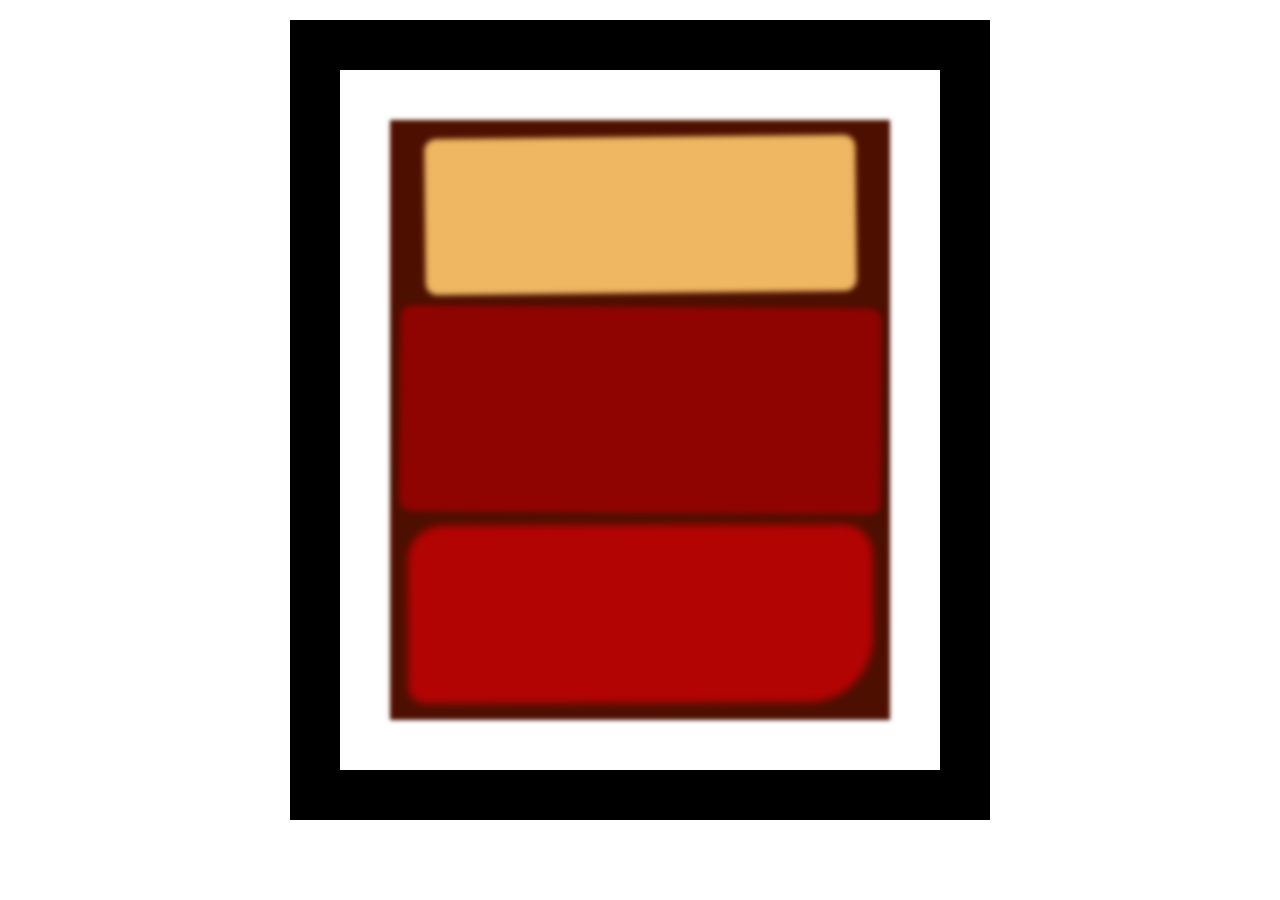
<file: CSS Box Model/index.html>
<!DOCTYPE html>
<html lang="en">
  <head>
    <meta charset="UTF-8">
    <title>Rothko Painting</title>
    <link href="./styles.css" rel="stylesheet">
  </head>
  <body>
    <div class="frame">
      <div class="canvas">
        <div class="one"></div>
        <div class="two"></div>
        <div class="three"></div>
      </div>
    </div>
  </body>
</html>
</file>
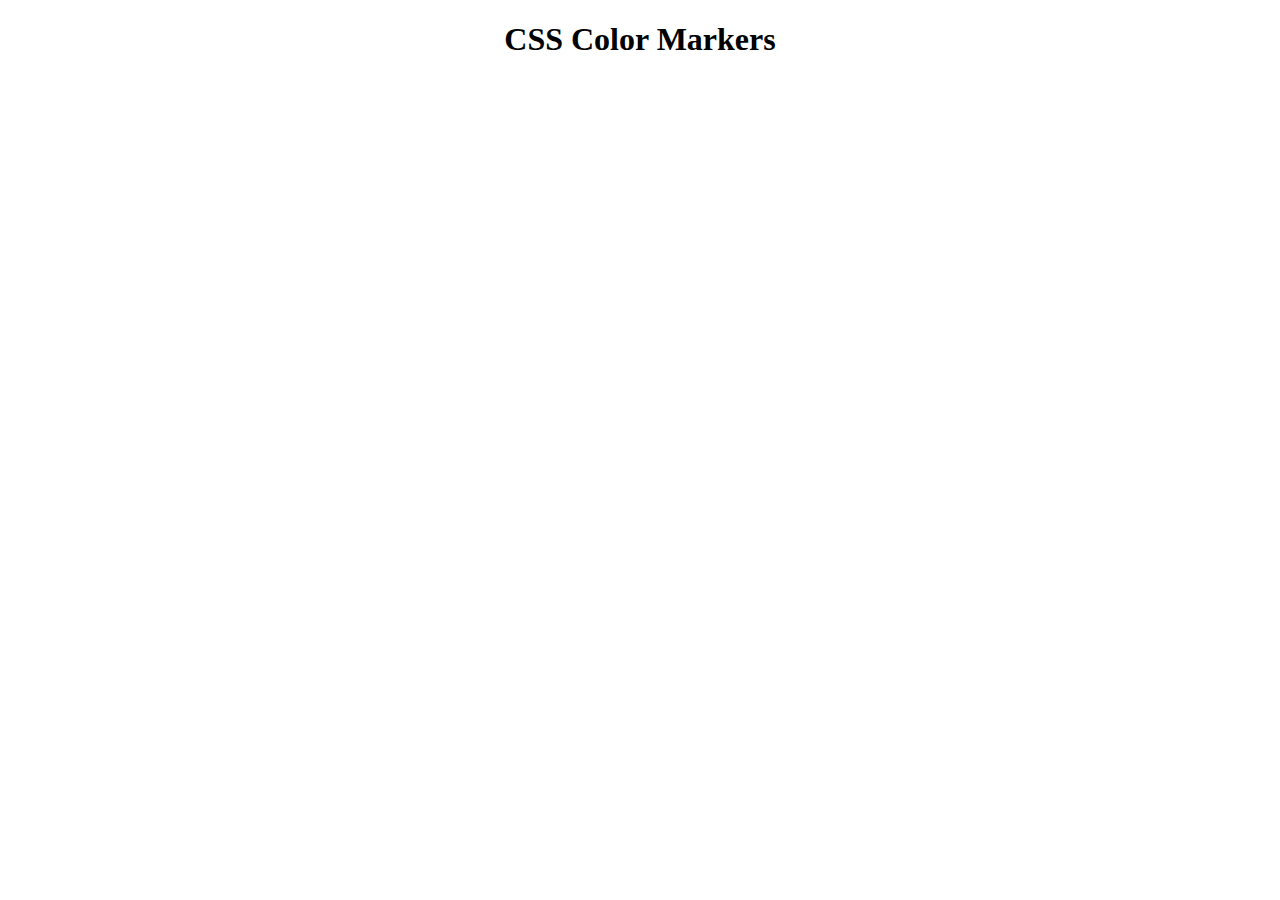
<file: CSS Color Markers/index.html>
<!DOCTYPE html>
<html lang="en">
  <head>
    <meta charset="utf-8">
    <meta name="viewport" content="width=device-width, initial-scale=1.0">
    <title>Colored Markers</title>
    <link rel="stylesheet" href="styles.css">
  </head>
  <body>
    <h1>CSS Color Markers</h1>
    <div class="container">
      <div class="marker one">
      </div>
      <div class="marker two">
      </div>
      <div class="marker three">
      </div>
    </div>
  </body>
</html>
</file>
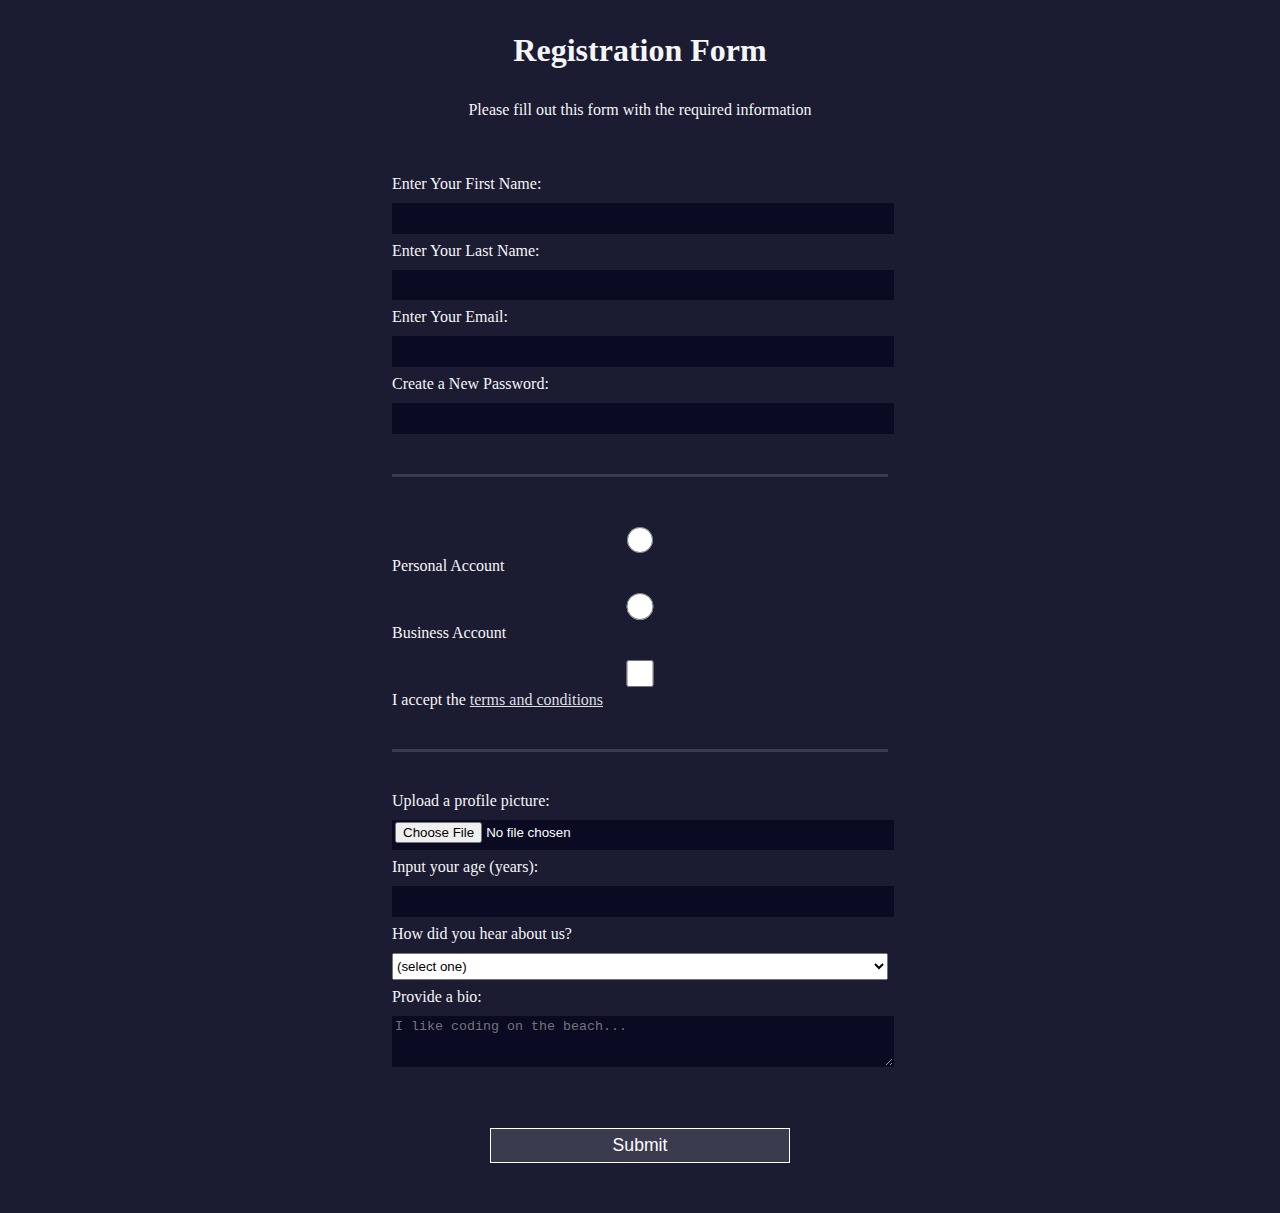
<file: HTML forms/index.html>
<!DOCTYPE html>
<html lang="en">
  <head>
    <meta charset="UTF-8">
    <title>Registration Form</title>
    <link rel="stylesheet" href="styles.css" />
  </head>
  <body>
    <h1>Registration Form</h1>
    <p>Please fill out this form with the required information</p>
    <form method="post" action='https://register-demo.freecodecamp.org'>
      <fieldset>
        <label for="first-name">Enter Your First Name: <input id="first-name" name="first-name" type="text" required /></label>
        <label for="last-name">Enter Your Last Name: <input id="last-name" name="last-name" type="text" required /></label>
        <label for="email">Enter Your Email: <input id="email" name="email" type="email" required /></label>
        <label for="new-password">Create a New Password: <input id="new-password" name="new-password" type="password" pattern="[a-z0-5]{8,}" required /></label>
      </fieldset>
      <fieldset>
        <label for="personal-account"><input id="personal-account" type="radio" name="account-type" /> Personal Account</label>
        <label for="business-account"><input id="business-account" type="radio" name="account-type" /> Business Account</label>
        <label for="terms-and-conditions">
          <input id="terms-and-conditions" type="checkbox" required name="terms-and-conditions" /> I accept the <a href="https://www.freecodecamp.org/news/terms-of-service/">terms and conditions</a>
        </label>
      </fieldset>
      <fieldset>
        <label for="profile-picture">Upload a profile picture: <input id="profile-picture" type="file" name="file" /></label>
        <label for="age">Input your age (years): <input id="age" type="number" name="age" min="13" max="120" /></label>
        <label for="referrer">How did you hear about us?
          <select id="referrer" name="referrer">
            <option value="">(select one)</option>
            <option value="1">freeCodeCamp News</option>
            <option value="2">freeCodeCamp YouTube Channel</option>
            <option value="3">freeCodeCamp Forum</option>
            <option value="4">Other</option>
          </select>
        </label>
        <label for="bio">Provide a bio:
          <textarea id="bio" name="bio" rows="3" cols="30" placeholder="I like coding on the beach..."></textarea>
        </label>
      </fieldset>
      <input type="submit" value="Submit" />
    </form>
  </body>
</html>
</file>
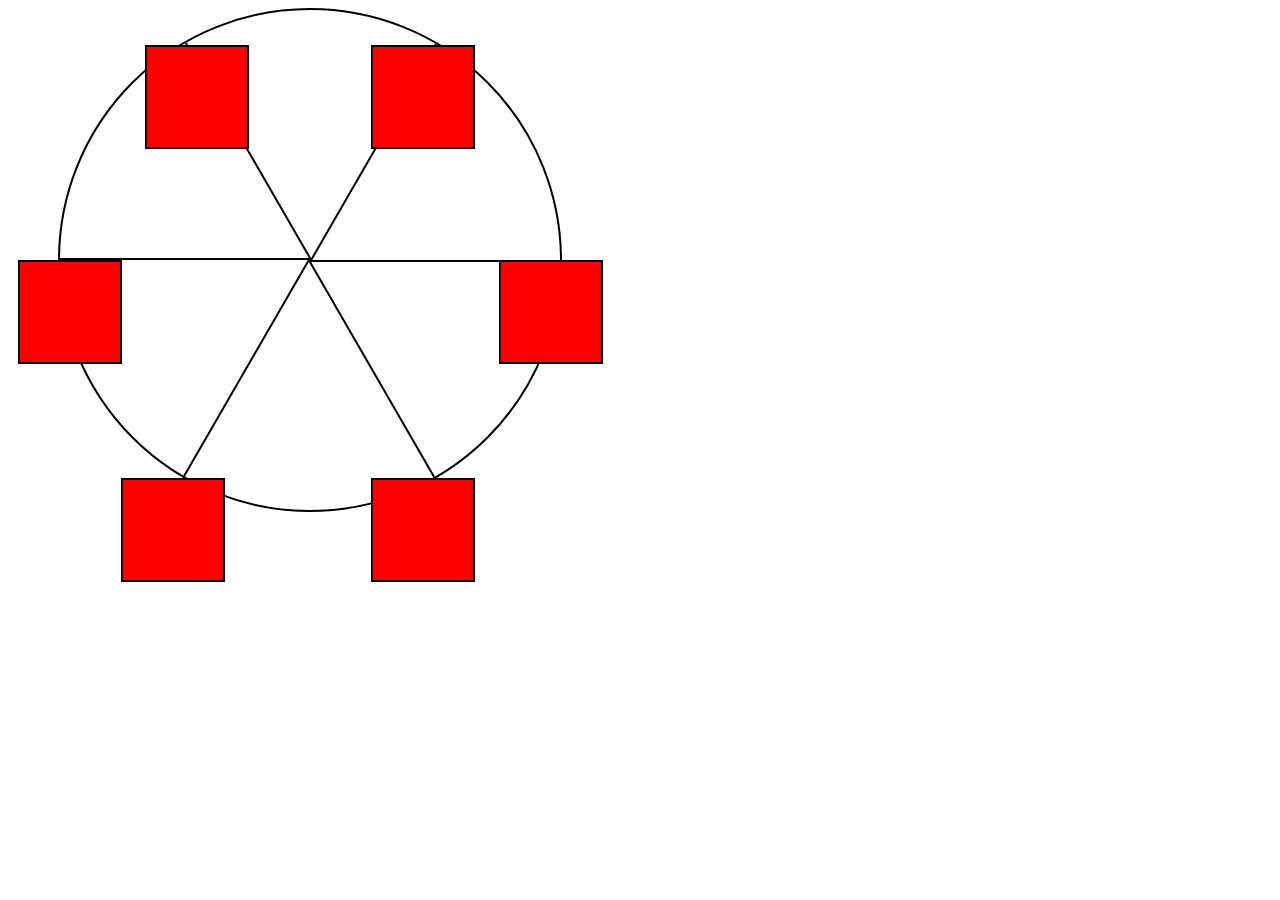
<file: Learn CSS Animation by Building a Ferris Wheel/index.html>
<!DOCTYPE html>
<html lang="en">
  <head>
    <meta charset="UTF-8">
    <title>Ferris Wheel</title>
    <link rel="stylesheet" href="./styles.css">
  </head>
  <body>
    <div class="wheel">
      <span class="line"></span>
      <span class="line"></span>
      <span class="line"></span>
      <span class="line"></span>
      <span class="line"></span>
      <span class="line"></span>

      <div class="cabin"></div>
      <div class="cabin"></div>
      <div class="cabin"></div>
      <div class="cabin"></div>
      <div class="cabin"></div>
      <div class="cabin"></div>
    </div>
  </body>
</html>
</file>
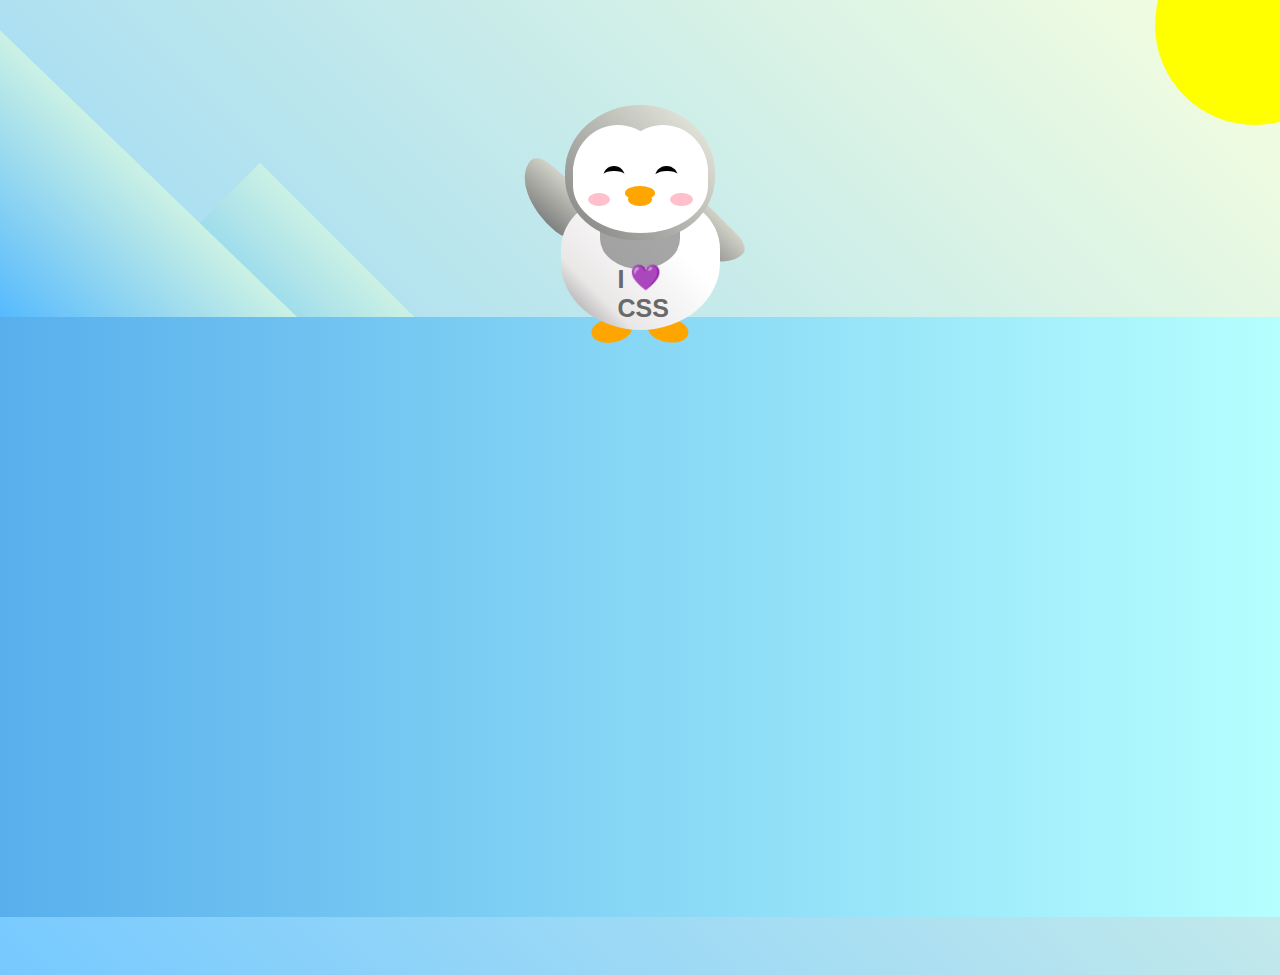
<file: Learn CSS Transforms by Building a Penguin/index.html>
<!DOCTYPE html>
<html lang="en">
  <head>
    <meta charset="UTF-8" />
    <link rel="stylesheet" href="./styles.css" />
    <title>Penguin</title>
    <meta name="viewport" content="width=device-width, initial-scale=1.0" />
  </head>

  <body>
    <div class="left-mountain"></div>
    <div class="back-mountain"></div>
    <div class="sun"></div>
    <div class="penguin">
      <div class="penguin-head">
        <div class="face left"></div>
        <div class="face right"></div>
        <div class="chin"></div>
        <div class="eye left">
          <div class="eye-lid"></div>
        </div>
        <div class="eye right">
          <div class="eye-lid"></div>
        </div>
        <div class="blush left"></div>
        <div class="blush right"></div>
        <div class="beak top"></div>
        <div class="beak bottom"></div>
      </div>
      <div class="shirt">
        <div>💜</div>
        <p>I CSS</p>
      </div> 
      <div class="penguin-body">
        <div class="arm left"></div>
        <div class="arm right"></div>
        <div class="foot left"></div>
        <div class="foot right"></div>
      </div>
    </div>

    <div class="ground"></div>
  </body>
</html>
</file>
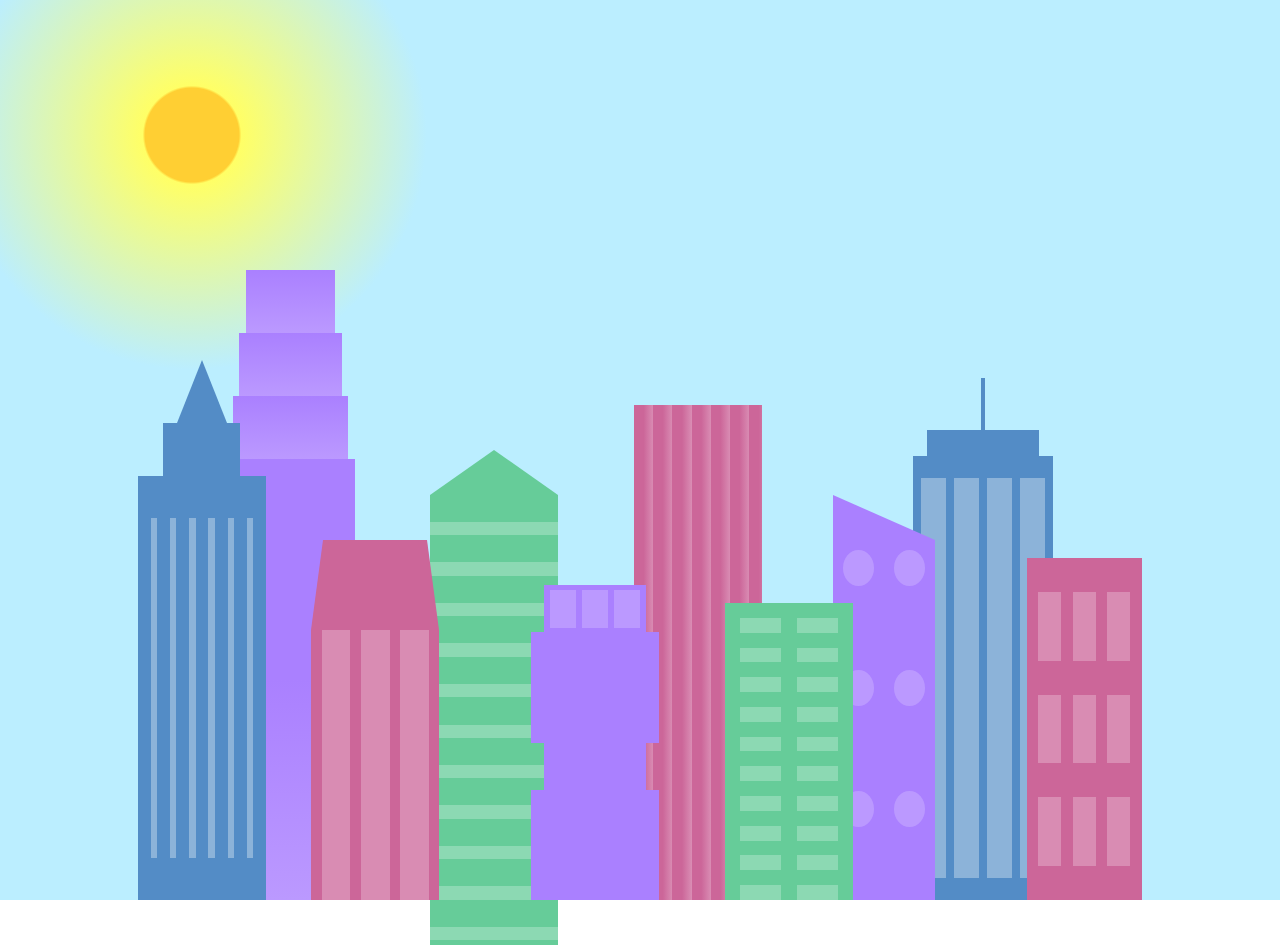
<file: Learn CSS Variables by Building a City Skyline/index.html>
<!DOCTYPE html>
<html lang="en">    
  <head>
    <meta charset="UTF-8">
    <title>City Skyline</title>
    <link href="styles.css" rel="stylesheet" />   
  </head>

  <body>
    <div class="background-buildings sky">
      <div></div>
      <div></div>
      <div class="bb1 building-wrap">
        <div class="bb1a bb1-window"></div>
        <div class="bb1b bb1-window"></div>
        <div class="bb1c bb1-window"></div>
        <div class="bb1d"></div>
      </div>
      <div class="bb2">
        <div class="bb2a"></div>
        <div class="bb2b"></div>
      </div>
      <div class="bb3"></div>
      <div></div>
      <div class="bb4 building-wrap">
        <div class="bb4a"></div>
        <div class="bb4b"></div>
        <div class="bb4c window-wrap">
          <div class="bb4-window"></div>
          <div class="bb4-window"></div>
          <div class="bb4-window"></div>
          <div class="bb4-window"></div>
        </div>
      </div>
      <div></div>
      <div></div>
    </div>

    <div class="foreground-buildings">
      <div></div>
      <div></div>
      <div class="fb1 building-wrap">
        <div class="fb1a"></div>
        <div class="fb1b"></div>
        <div class="fb1c"></div>
      </div>
      <div class="fb2">
        <div class="fb2a"></div>
        <div class="fb2b window-wrap">
          <div class="fb2-window"></div>
          <div class="fb2-window"></div>
          <div class="fb2-window"></div>
        </div>
      </div>
      <div></div>
      <div class="fb3 building-wrap">
        <div class="fb3a window-wrap">
          <div class="fb3-window"></div>
          <div class="fb3-window"></div>
          <div class="fb3-window"></div>
        </div>
        <div class="fb3b"></div>
        <div class="fb3a"></div>
        <div class="fb3b"></div>
      </div>
      <div class="fb4">
        <div class="fb4a"></div>
        <div class="fb4b">
          <div class="fb4-window"></div>
          <div class="fb4-window"></div>
          <div class="fb4-window"></div>
          <div class="fb4-window"></div>
          <div class="fb4-window"></div>
          <div class="fb4-window"></div>
        </div>
      </div>
      <div class="fb5"></div>
      <div class="fb6"></div>
      <div></div>
      <div></div>
    </div>
  </body>
</html>
</file>
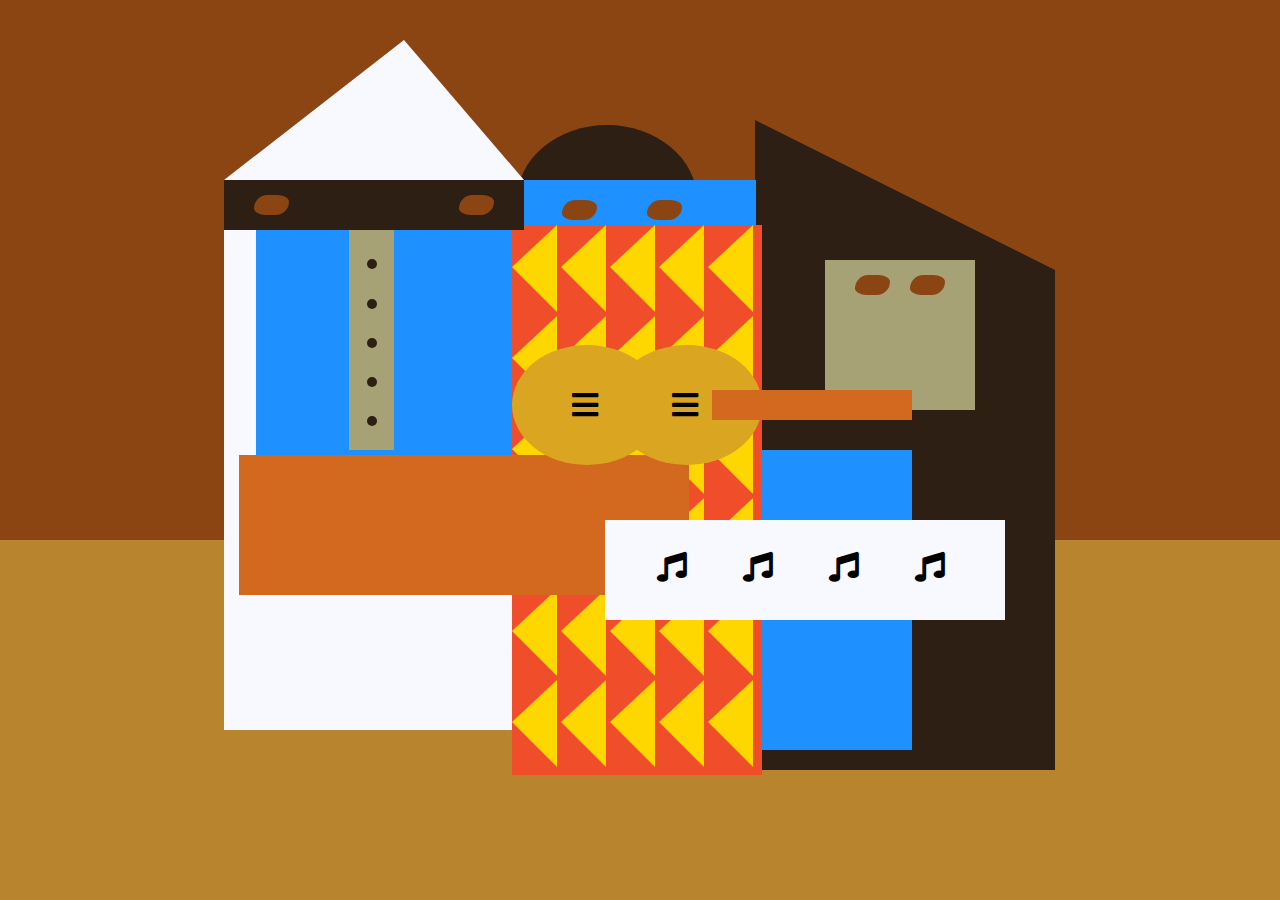
<file: Learn Intermediate CSS by Building a Picasso Painting/index.html>
<!DOCTYPE html>
<html lang="en">
  <head>
    <meta charset="utf-8">
    <title>Picasso Painting</title>
    <link rel="stylesheet" href="./styles.css" />
    <link rel="stylesheet" href="https://use.fontawesome.com/releases/v5.8.2/css/all.css">
  </head>
  <body>
    <div id="back-wall"></div>
    <div class="characters">
      <div id="offwhite-character">
        <div id="white-hat"></div>
        <div id="black-mask">
          <div class="eyes left"></div>
          <div class="eyes right"></div>
        </div>
        <div id="gray-instrument">
          <div class="black-dot"></div>
          <div class="black-dot"></div>
          <div class="black-dot"></div>
          <div class="black-dot"></div>
          <div class="black-dot"></div>
        </div>
        <div id="tan-table"></div>
      </div>
      <div id="black-character">
        <div id="black-hat"></div>
        <div id="gray-mask">
          <div class="eyes left"></div>
          <div class="eyes right"></div>
        </div>
        <div id="white-paper">
          <i class="fas fa-music"></i>
          <i class="fas fa-music"></i>
          <i class="fas fa-music"></i>
          <i class="fas fa-music"></i>
        </div>
      </div>
      <div class="blue" id="blue-left"></div>
      <div class="blue" id="blue-right"></div>
      <div id="orange-character">
        <div id="black-round-hat"></div>
        <div id="eyes-div">
          <div class="eyes left"></div>
          <div class="eyes right"></div>
        </div>
        <div id="triangles">
          <div class="triangle"></div>
          <div class="triangle"></div>
          <div class="triangle"></div>
          <div class="triangle"></div>
          <div class="triangle"></div>
          <div class="triangle"></div>
          <div class="triangle"></div>
          <div class="triangle"></div>
          <div class="triangle"></div>
          <div class="triangle"></div>
          <div class="triangle"></div>
          <div class="triangle"></div>
          <div class="triangle"></div>
          <div class="triangle"></div>
          <div class="triangle"></div>
          <div class="triangle"></div>
          <div class="triangle"></div>
          <div class="triangle"></div>
          <div class="triangle"></div>
          <div class="triangle"></div>
          <div class="triangle"></div>
          <div class="triangle"></div>
          <div class="triangle"></div>
          <div class="triangle"></div>
          <div class="triangle"></div>
          <div class="triangle"></div>
          <div class="triangle"></div>
          <div class="triangle"></div>
          <div class="triangle"></div>
          <div class="triangle"></div>
        </div>
        <div id="guitar">
          <div class="guitar" id="guitar-left">
            <i class="fas fa-bars"></i>
          </div>
          <div class="guitar" id="guitar-right">
            <i class="fas fa-bars"></i>
          </div>
          <div id="guitar-neck"></div>
        </div>
      </div>
    </div>
  </body>
</html>
</file>
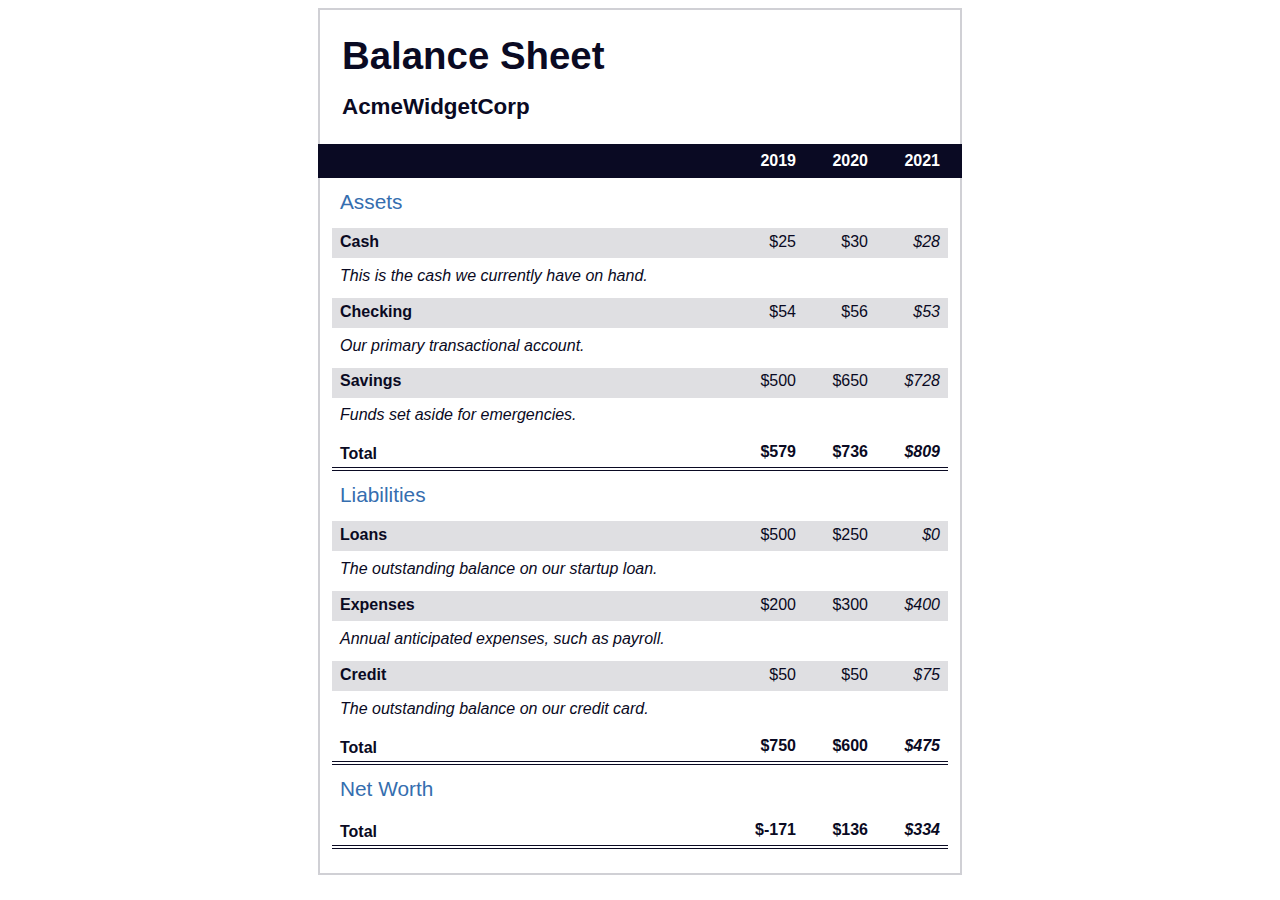
<file: Learn More About CSS Pseudo Selectors By Building A Balance Sheet/index.html>
<!DOCTYPE html>
<html lang="en">
  <head>
    <meta charset="UTF-8">
    <meta name="viewport" content="width=device-width, initial-scale=1.0">
    <title>Balance Sheet</title>
    <link rel="stylesheet" href="./styles.css">
  </head>
  <body>
    <main>
      <section>
        <h1>
          <span class="flex">
            <span>AcmeWidgetCorp</span>
            <span>Balance Sheet</span>
          </span>
        </h1>
        <div id="years" aria-hidden="true">
          <span class="year">2019</span>
          <span class="year">2020</span>
          <span class="year">2021</span>
        </div>
        <div class="table-wrap">
          <table>
            <caption>Assets</caption>
            <thead>
              <tr>
                <td></td>
                <th><span class="sr-only year">2019</span></th>
                <th><span class="sr-only year">2020</span></th>
                <th class="current"><span class="sr-only year">2021</span></th>
              </tr>
            </thead>
            <tbody>
              <tr class="data">
                <th>Cash <span class="description">This is the cash we currently have on hand.</span></th>
                <td>$25</td>
                <td>$30</td>
                <td class="current">$28</td>
              </tr>
              <tr class="data">
                <th>Checking <span class="description">Our primary transactional account.</span></th>
                <td>$54</td>
                <td>$56</td>
                <td class="current">$53</td>
              </tr>
              <tr class="data">
                <th>Savings <span class="description">Funds set aside for emergencies.</span></th>
                <td>$500</td>
                <td>$650</td>
                <td class="current">$728</td>
              </tr>
              <tr class="total">
                <th>Total <span class="sr-only">Assets</span></th>
                <td>$579</td>
                <td>$736</td>
                <td class="current">$809</td>
              </tr>
            </tbody>
          </table>
          <table>
            <caption>Liabilities</caption>
            <thead>
              <tr>
              <td></td>
              <th><span class="sr-only">2019</span></th>
              <th><span class="sr-only">2020</span></th>
              <th><span class="sr-only">2021</span></th>
              </tr>
            </thead>
            <tbody>
              <tr class="data">
                <th>Loans <span class="description">The outstanding balance on our startup loan.</span></th>
                <td>$500</td>
                <td>$250</td>
                <td class="current">$0</td>
              </tr>
              <tr class="data">
                <th>Expenses <span class="description">Annual anticipated expenses, such as payroll.</span></th>
                <td>$200</td>
                <td>$300</td>
                <td class="current">$400</td>
              </tr>
              <tr class="data">
                <th>Credit <span class="description">The outstanding balance on our credit card.</span></th>
                <td>$50</td>
                <td>$50</td>
                <td class="current">$75</td>
              </tr>
              <tr class="total">
                <th>Total <span class="sr-only">Liabilities</span></th>
                <td>$750</td>
                <td>$600</td>
                <td class="current">$475</td>
              </tr>
            </tbody>
          </table>
          <table>
            <caption>Net Worth</caption>
            <thead>
              <tr>
              <td></td>
              <th><span class="sr-only">2019</span></th>
              <th><span class="sr-only">2020</span></th>
              <th><span class="sr-only">2021</span></th>
              </tr>
            </thead>
            <tbody>
              <tr class="total">
                <th>Total <span class="sr-only">Net Worth</span></th>
                <td>$-171</td>
                <td>$136</td>
                <td class="current">$334</td>
              </tr>
            </tbody>
          </table>
        </div>
      </section>
    </main>
  </body>
</html>
</file>
<file: CSS Box Model/styles.css>
.canvas {
  width: 500px;
  height: 600px;
  background-color: #4d0f00;
  overflow: hidden;
  filter: blur(2px);
}

.frame {
  border: 50px solid black;
  width: 500px;
  padding: 50px;
  margin: 20px auto;
}

.one {
  width: 425px;
  height: 150px;
  background-color: #efb762;
  margin: 20px auto;
  box-shadow: 0 0 3px 3px #efb762;
  border-radius: 9px;
  transform: rotate(-0.6deg);
}

.two {
  width: 475px;
  height: 200px;
  background-color: #8f0401;
  margin: 0 auto 20px;
  box-shadow: 0 0 3px 3px #8f0401;
  border-radius: 8px 10px;
  transform: rotate(0.4deg);
}

.one, .two {
  filter: blur(1px);
}

.three {
  width: 91%;
  height: 28%;
  background-color: #b20403;
  margin: auto;
  filter: blur(2px);
  box-shadow: 0 0 5px 5px #b20403;
  border-radius: 30px 25px 60px 12px;
transform:rotate(-0.2deg)
}
</file>
<file: CSS Color Markers/styles.css>
h1 {
  text-align: center;
}

.container {
  background-color: rgb(255, 255, 255);
  padding: 10px 0;
}

.marker {
  width: 200px;
  height: 25px;
  margin: 10px auto;
}

.cap {
  width: 60px;
  height: 25px;
}

.sleeve {
  width: 110px;
  height: 25px;
  background-color: rgba(255, 255, 255, 0.5);
  border-left: 10px double rgba(0, 0, 0, 0.75);
}

.cap, .sleeve {
  display: inline-block;
}

.red {
  background: linear-gradient(rgb(122, 74, 14), rgb(245, 62, 113), rgb(162, 27, 27));
  box-shadow: 0 0 20px 0 rgba(83, 14, 14, 0.8);
}

.green {
  background: linear-gradient(#55680D, #71F53E, #116C31);
  box-shadow: 0 0 20px 0 #3B7E20CC;
}

.blue {
  background: linear-gradient(hsl(186, 76%, 16%), hsl(223, 90%, 60%), hsl(240, 56%, 42%));
  box-shadow: 0 0 20px 0  hsla(223,59%,31%,0.8);
}
</file>
<file: HTML forms/styles.css>
body {
  width: 100%;
  height: 100vh;
  margin: 0;
  background-color: #1b1b32;
  color: #f5f6f7;
  font-family: Tahoma;
  font-size: 16px;
}

h1, p {
  margin: 1em auto;
  text-align: center;
}

form {
  width: 60vw;
  max-width: 500px;
  min-width: 300px;
  margin: 0 auto;
  padding-bottom: 2em;
}

fieldset {
  border: none;
  padding: 2rem 0;
  border-bottom: 3px solid #3b3b4f;
}

fieldset:last-of-type {
  border-bottom: none;
}

label {
  display: block;
  margin: 0.5rem 0;
}

input,
textarea,
select {
  margin: 10px 0 0 0;
  width: 100%;
  min-height: 2em;
}

input, textarea {
  background-color: #0a0a23;
  border: 1px solid #0a0a23;
  color: #ffffff;
}

.inline {
  width: unset;
  margin: 0 0.5em 0 0;
  vertical-align: middle;
}

input[type="submit"] {
  display: block;
  width: 60%;
  margin: 1em auto;
  height: 2em;
  font-size: 1.1rem;
  background-color: #3b3b4f;
  border-color: white;
  min-width: 300px;
}

input[type="file"] {
  padding: 1px 2px;
}

a{
  color:#dfdfe2
}
</file>
<file: Learn CSS Animation by Building a Ferris Wheel/styles.css>
.wheel {
  border: 2px solid black;
  border-radius: 50%;
  margin-left: 50px;
  position: absolute;
  height: 55vw;
  width: 55vw;
  max-width: 500px;
  max-height: 500px;
  animation-name: wheel;
  animation-duration: 10s;
  animation-iteration-count: infinite;
  animation-timing-function: linear;
}

.line {
  background-color: black;
  width: 50%;
  height: 2px;
  position: absolute;
  top: 50%;
  left: 50%;
  transform-origin: 0% 0%;
}

.line:nth-of-type(2) {
  transform: rotate(60deg);
}
.line:nth-of-type(3) {
  transform: rotate(120deg);
}
.line:nth-of-type(4) {
  transform: rotate(180deg);
}
.line:nth-of-type(5) {
  transform: rotate(240deg);
}
.line:nth-of-type(6) {
  transform: rotate(300deg);
}

.cabin {
  background-color: red;
  width: 20%;
  height: 20%;
  position: absolute;
  border: 2px solid;
  transform-origin: 50% 0%;
  animation: cabins 10s ease-in-out infinite;
}

.cabin:nth-of-type(1) {
  right: -8.5%;
  top: 50%;
}
.cabin:nth-of-type(2) {
  right: 17%;
  top: 93.5%;
}
.cabin:nth-of-type(3) {
  right: 67%;
  top: 93.5%;
}
.cabin:nth-of-type(4) {
  left: -8.5%;
  top: 50%;
}
.cabin:nth-of-type(5) {
  left: 17%;
  top: 7%;
}
.cabin:nth-of-type(6) {
  right: 17%;
  top: 7%;
}

@keyframes wheel {
   0% {
     transform: rotate(0deg);
   }
   100% {
     transform: rotate(360deg);
   }
}

@keyframes cabins {
  0% {
    transform: rotate(0deg);
  }
  25% {
    background-color: yellow;
  }
  50% {
    background-color: purple;
  }
  75%{
    background:yellow;
  }
  100% {
    transform: rotate(-360deg);
  }
}
</file>
<file: Learn CSS Transforms by Building a Penguin/styles.css>
:root {
  --penguin-face: white;
  --penguin-picorna: orange;
  --penguin-skin: gray;
}

body {
  background: linear-gradient(45deg, rgb(118, 201, 255), rgb(247, 255, 222));
  margin: 0;
  padding: 0;
  width: 100%;
  height: 100vh;
  overflow: hidden;
}

.left-mountain {
  width: 300px;
  height: 300px;
  background: linear-gradient(rgb(203, 241, 228), rgb(80, 183, 255));
  position: absolute;
  transform: skew(0deg, 44deg);
  z-index: 2;
  margin-top: 100px;
}

.back-mountain {
  width: 300px;
  height: 300px;
  background: linear-gradient(rgb(203, 241, 228), rgb(47, 170, 255));
  position: absolute;
  z-index: 1;
  transform: rotate(45deg);
  left: 110px;
  top: 225px;
}

.sun {
  width: 200px;
  height: 200px;
  background-color: yellow;
  position: absolute;
  border-radius: 50%;
  top: -75px;
  right: -75px;
}

.penguin {
  width: 300px;
  height: 300px;
  margin: auto;
  margin-top: 75px;
  z-index: 4;
  position: relative;
  transition: transform 1s ease-in-out 0ms;
}

.penguin * {
  position: absolute;
}

.penguin:active {
  transform: scale(1.5);
  cursor: not-allowed;
}

.penguin-head {
  width: 50%;
  height: 45%;
  background: linear-gradient(
    45deg,
    var(--penguin-skin),
    rgb(239, 240, 228)
  );
  border-radius: 70% 70% 65% 65%;
  top: 10%;
  left: 25%;
  z-index: 1;
}

.face {
  width: 60%;
  height: 70%;
  background-color: var(--penguin-face);
  border-radius: 70% 70% 60% 60%;
  top: 15%;
}

.face.left {
  left: 5%;
}

.face.right {
  right: 5%;
}

.chin {
  width: 90%;
  height: 70%;
  background-color: var(--penguin-face);
  top: 25%;
  left: 5%;
  border-radius: 70% 70% 100% 100%;
}

.eye {
  width: 15%;
  height: 17%;
  background-color: black;
  top: 45%;
  border-radius: 50%;
}

.eye.left {
  left: 25%;
}

.eye.right {
  right: 25%;
}

.eye-lid {
  width: 150%;
  height: 100%;
  background-color: var(--penguin-face);
  top: 25%;
  left: -23%;
  border-radius: 50%;
}

.blush {
  width: 15%;
  height: 10%;
  background-color: pink;
  top: 65%;
  border-radius: 50%;
}

.blush.left {
  left: 15%;
}

.blush.right {
  right: 15%;
}

.beak {
  height: 10%;
  background-color: var(--penguin-picorna);
  border-radius: 50%;
}

.beak.top {
  width: 20%;
  top: 60%;
  left: 40%;
}

.beak.bottom {
  width: 16%;
  top: 65%;
  left: 42%;
}

.shirt {
  font: bold 25px Helvetica, sans-serif;
  top: 165px;
  left: 127.5px;
  z-index: 1;
  color: #6a6969;
}

.shirt div {
  font-weight:  initial;
  top: 22.5px;
  left: 12px;
}

.penguin-body {
  width: 53%;
  height: 45%;
  background: linear-gradient(
    45deg,
    rgb(134, 133, 133) 0%,
    rgb(234, 231, 231) 25%,
    white 67%
  );
  border-radius: 80% 80% 100% 100%;
  top: 40%;
  left: 23.5%;
}

.penguin-body::before {
  content: "";
  position: absolute;
  width: 50%;
  height: 45%;
  background-color: var(--penguin-skin);
  top: 10%;
  left: 25%;
  border-radius: 0% 0% 100% 100%;
  opacity: 70%;
}

.arm {
  width: 30%;
  height: 60%;
  background: linear-gradient(
    90deg,
    var(--penguin-skin),
    rgb(209, 210, 199)
  );
  border-radius: 30% 30% 30% 120%;
  z-index: -1;
}

.arm.left {
  top: 35%;
  left: 5%;
  transform-origin: top left; 
  transform: rotate(130deg) scaleX(-1);
  animation: 3s linear infinite wave;
}

.arm.right {
  top: 0%;
  right: -5%;
  transform: rotate(-45deg);
}

@keyframes wave {
  10% {
    transform: rotate(110deg) scaleX(-1);
  }
  20% {
    transform: rotate(130deg) scaleX(-1);
  }
  30% {
    transform: rotate(110deg) scaleX(-1);
  }
  40% {
    transform: rotate(130deg) scaleX(-1);
  }
}

.foot {
  width:  15%;
  height: 30%;
  background-color: var(--penguin-picorna);
  top: 85%;
  border-radius: 50%;
  z-index: -1;
}

.foot.left {
  left: 25%;
  transform: rotate(80deg);
}

.foot.right {
  right: 25%;
  transform: rotate(-80deg);
}

.ground {
  width: 100vw;
  height: calc(100vh - 300px);
  background: linear-gradient(90deg, rgb(88, 175, 236), rgb(182, 255, 255));
  z-index: 3;
  position: absolute;
  margin-top: -58px;
}
</file>
<file: Learn CSS Variables by Building a City Skyline/styles.css>
:root {
  --building-color1: #aa80ff;
  --building-color2: #66cc99;
  --building-color3: #cc6699;
  --building-color4: #538cc6;
  --window-color1: #bb99ff;
  --window-color2: #8cd9b3;
  --window-color3: #d98cb3;
  --window-color4: #8cb3d9;
}

* {
  box-sizing: border-box;
}

body {
  height: 100vh;
  margin: 0;
  overflow: hidden;
}

.background-buildings, .foreground-buildings {
  width: 100%;
  height: 100%;
  display: flex;
  align-items: flex-end;
  justify-content: space-evenly;
  position: absolute;
  top: 0;
}

.building-wrap {
  display: flex;
  flex-direction: column;
  align-items: center;
}

.window-wrap {
  display: flex;
  align-items: center;
  justify-content: space-evenly;
}

.sky {
  background: radial-gradient(
      closest-corner circle at 15% 15%,
      #ffcf33,
      #ffcf33 20%,
      #ffff66 21%,
      #bbeeff 100%
    );
}

/* BACKGROUND BUILDINGS - "bb" stands for "background building" */
.bb1 {
  width: 10%;
  height: 70%;
}

.bb1a {
  width: 70%;
}
  
.bb1b {
  width: 80%;
}
  
.bb1c {
  width: 90%;
}

.bb1d {
  width: 100%;
  height: 70%;
  background: linear-gradient(
      var(--building-color1) 50%,
      var(--window-color1)
    );
}

.bb1-window {
  height: 10%;
  background: linear-gradient(
      var(--building-color1),
      var(--window-color1)
    );
}

.bb2 {
  width: 10%;
  height: 50%;
}

.bb2a {
  border-bottom: 5vh solid var(--building-color2);
  border-left: 5vw solid transparent;
  border-right: 5vw solid transparent;
}

.bb2b {
  width: 100%;
  height: 100%;
  background: repeating-linear-gradient(
      var(--building-color2),
      var(--building-color2) 6%,
      var(--window-color2) 6%,
      var(--window-color2) 9%
    );
}

.bb3 {
  width: 10%;
  height: 55%;
  background: repeating-linear-gradient(
      90deg,
      var(--building-color3),
      var(--building-color3),
      var(--window-color3) 15%
    );
}

.bb4 {
  width: 11%;
  height: 58%;
}

.bb4a {
  width: 3%;
  height: 10%;
  background-color: var(--building-color4);
}

.bb4b {
  width: 80%;
  height: 5%;
  background-color: var(--building-color4);
}
  
.bb4c {
  width: 100%;
  height: 85%;
  background-color: var(--building-color4);
}

.bb4-window {
  width: 18%;
  height: 90%;
  background-color: var(--window-color4);
}

/* FOREGROUND BUILDINGS - "fb" stands for "foreground building" */
.fb1 {
  width: 10%;
  height: 60%;
}

.fb1a {
  border-bottom: 7vh solid var(--building-color4);
  border-left: 2vw solid transparent;
  border-right: 2vw solid transparent;
}

.fb1b {
  width: 60%;
  height: 10%;
  background-color: var(--building-color4);
}
  
.fb1c {
  width: 100%;
  height: 80%;
  background: repeating-linear-gradient(
      90deg,
      var(--building-color4),
      var(--building-color4) 10%,
      transparent 10%,
      transparent 15%
    ),
    repeating-linear-gradient(
      var(--building-color4),
      var(--building-color4) 10%,
      var(--window-color4) 10%,
      var(--window-color4) 90%
    );
}

.fb2 {
  width: 10%;
  height: 40%;
}

.fb2a {
  width: 100%;
  border-bottom: 10vh solid var(--building-color3);
  border-left: 1vw solid transparent;
  border-right: 1vw solid transparent;
}

.fb2b {
  width: 100%;
  height: 75%;
  background-color: var(--building-color3);
}

.fb2-window {
  width: 22%;
  height: 100%;
  background-color: var(--window-color3);
}

.fb3 {
  width: 10%;
  height: 35%;
}
  
.fb3a {
  width: 80%;
  height: 15%;
  background-color: var(--building-color1);
}
  
.fb3b {
  width: 100%;
  height: 35%;
  background-color: var(--building-color1);
}

.fb3-window {
  width: 25%;
  height: 80%;
  background-color: var(--window-color1);
}

.fb4 {
  width: 8%;
  height: 45%;
  position: relative;
  left: 10%;
}

.fb4a {
  border-top: 5vh solid transparent;
  border-left: 8vw solid var(--building-color1);
}

.fb4b {
  width: 100%;
  height: 89%;
  background-color: var(--building-color1);
  display: flex;
  flex-wrap: wrap;
}

.fb4-window {
  width: 30%;
  height: 10%;
  border-radius: 50%;
  background-color: var(--window-color1);
  margin: 10%;
}

.fb5 {
  width: 10%;
  height: 33%;
  position: relative;
  right: 10%;
  background: repeating-linear-gradient(
      var(--building-color2),
      var(--building-color2) 5%,
      transparent 5%,
      transparent 10%
    ),
    repeating-linear-gradient(
      90deg,
      var(--building-color2),
      var(--building-color2) 12%,
      var(--window-color2) 12%,
      var(--window-color2) 44%
    );
}

.fb6 {
  width: 9%;
  height: 38%;
  background: repeating-linear-gradient(
      90deg,
      var(--building-color3),
      var(--building-color3) 10%,
      transparent 10%,
      transparent 30%
    ),
    repeating-linear-gradient(
      var(--building-color3),
      var(--building-color3) 10%,
      var(--window-color3) 10%,
      var(--window-color3) 30%
    );
}

@media (max-width: 1000px) {
  :root {
    --building-color1: #000;
    --building-color2: #000;
    --building-color3: #000;
    --building-color4: #000;
    --window-color1: #777;
  --window-color2: #777;
  --window-color3: #777;
  --window-color4: #777;
  }
  .sky {
    background: radial-gradient(
        closest-corner circle at 15% 15%,
        #ccc,
        #ccc 20%,
        #445 21%,
        #223 100%
      );
  }
}
</file>
<file: Learn Intermediate CSS by Building a Picasso Painting/styles.css>
body {
  background-color: rgb(184, 132, 46);
}

#back-wall {
  background-color: #8B4513;
  width: 100%;
  height: 60%;
  position: absolute;
  top: 0;
  left: 0;
  z-index: -1;
}

#offwhite-character {
  width: 300px;
  height: 550px;
  background-color: GhostWhite;
  position: absolute;
  top: 20%;
  left: 17.5%;
}

#white-hat {
  width: 0;
  height: 0;
  border-style: solid;
  border-width: 0 120px 140px 180px;
  border-top-color: transparent;
  border-right-color: transparent;
  border-bottom-color: GhostWhite;
  border-left-color: transparent;
  position: absolute;
  top: -140px;
  left: 0;
}

#black-mask {
  width: 100%;
  height: 50px;
  background-color: rgb(45, 31, 19);
  position: absolute;
  top: 0;
  left: 0;
  z-index: 1;
}

#gray-instrument {
  width: 15%;
  height: 40%;
  background-color: rgb(167, 162, 117);
  position: absolute;
  top: 50px;
  left: 125px;
  z-index: 1;
}

.black-dot {
  width: 10px;
  height: 10px;
  background-color: rgb(45, 31, 19);
  border-radius: 50%;
  display: block;
  margin: auto;
  margin-top: 65%;
}

#tan-table {
  width: 450px;
  height: 140px;
  background-color: #D2691E;
  position: absolute;
  top: 275px;
  left: 15px;
  z-index: 1;
}

#black-character {
  width: 300px;
  height: 500px;
  background-color: rgb(45, 31, 19);
  position: absolute;
  top: 30%;
  left: 59%;
}

#black-hat {
  width: 0;
  height: 0;
  border-style: solid;
  border-width: 150px 0 0 300px;
  border-top-color: transparent;
  border-right-color: transparent;
  border-bottom-color: transparent;
  border-left-color: rgb(45, 31, 19);
  position: absolute;
  top: -150px;
  left: 0;
}

#gray-mask {
  width: 150px;
  height: 150px;
  background-color: rgb(167, 162, 117);
  position: absolute;
  top: -10px;
  left: 70px;
}

#white-paper {
  width: 400px;
  height: 100px;
  background-color: GhostWhite;
  position: absolute;
  top: 250px;
  left: -150px;
  z-index: 1;
}

.fa-music {
  display: inline-block;
  margin-top: 8%;
  margin-left: 13%;
}

.blue {
  background-color: #1E90FF;
}

#blue-left {
  width: 500px;
  height: 300px;
  position: absolute;
  top: 20%;
  left: 20%;
}

#blue-right {
  width: 400px;
  height: 300px;
  position: absolute;
  top: 50%;
  left: 40%;
}

#orange-character {
  width: 250px;
  height: 550px;
  background-color: rgb(240, 78, 42);
  position: absolute;
  top: 25%;
  left: 40%;
}

#black-round-hat {
  width: 180px;
  height: 150px;
  background-color: rgb(45, 31, 19);
  border-radius: 50%;
  position: absolute;
  top: -100px;
  left: 5px;
  z-index: -1;
}

#eyes-div {
  width: 180px;
  height: 50px;
  position: absolute;
  top: -40px;
  left: 20px;
  z-index: 3;
}

#triangles {
  width: 250px;
  height: 550px;
}

.triangle {
  width: 0;
  height: 0;
  border-style: solid;
  border-width: 42px 45px 45px 0;
  border-top-color: transparent;
  border-right-color: Gold; /* yellow */
  border-bottom-color: transparent;
  border-left-color: transparent;
  display: inline-block;
}

#guitar {
  width: 100%;
  height: 100px;
  position: absolute;
  top: 120px;
  left: 0px;
  z-index: 3;
}

.guitar {
  width: 150px;
  height: 120px;
  background-color: Goldenrod;
  border-radius: 50%;
}

#guitar-left {
  position: absolute;
  left: 0px;
}

#guitar-right {
  position: absolute;
  left: 100px;
}

.fa-bars {
  display: block;
  margin-top: 30%;
  margin-left: 40%;
}

#guitar-neck {
  width: 200px;
  height: 30px;
  background-color: #D2691E;
  position: absolute;
  top: 45px;
  left: 200px;
  z-index: 3;
}

.eyes {
  width: 35px;
  height: 20px;
  background-color: #8B4513;
  border-radius: 20px 50%;
}

.right {
  position: absolute;
  top: 15px;
  right: 30px;
}

.left {
  position: absolute;
  top: 15px;
  left: 30px;
}

.fas{
  font-size:30px
}
</file>
<file: Learn More About CSS Pseudo Selectors By Building A Balance Sheet/styles.css>
span[class~="sr-only"] {
  border: 0 !important;
  clip: rect(1px, 1px, 1px, 1px) !important;
  clip-path: inset(50%) !important;
  -webkit-clip-path: inset(50%) !important;
  height: 1px !important;
  width: 1px !important;
  position: absolute !important;
  overflow: hidden !important;
  white-space: nowrap !important;
  padding: 0 !important;
  margin: -1px !important;
}

html {
  box-sizing: border-box;
}

body {
  font-family: sans-serif;
  color: #0a0a23;
}

h1 {
  max-width: 37.25rem;
  margin: 0 auto;
  padding: 1.5rem 1.25rem;
}

h1 .flex {
  display: flex;
  flex-direction: column-reverse;
  gap: 1rem;
}

h1 .flex span:first-of-type {
  font-size: 0.7em;
}

h1 .flex span:last-of-type {
  font-size: 1.2em;
}

section {
  max-width: 40rem;
  margin: 0 auto;
  border: 2px solid #d0d0d5;
}

#years {
  display: flex;
  justify-content: flex-end;
  position: sticky;
  top: 0;
  background: #0a0a23;
  color: #fff;
  z-index: 999;
  padding: 0.5rem calc(1.25rem + 2px) 0.5rem 0;
  margin: 0 -2px;
}

#years span[class] {
  font-weight: bold;
  width: 4.5rem;
  text-align: right;
}

.table-wrap {
  padding: 0 0.75rem 1.5rem 0.75rem;
}

table {
  border-collapse: collapse;
  border: 0;
  width: 100%;
  position: relative;
  margin-top: 3rem;
}

table caption {
  color: #356eaf;
  font-size: 1.3em;
  font-weight: normal;
  position: absolute;
  top: -2.25rem;
  left: 0.5rem;
}

tbody td {
  width: 100vw;
  min-width: 4rem;
  max-width: 4rem;
}

tbody th {
  width: calc(100% - 12rem);
}

tr[class="total"] {
  border-bottom: 4px double #0a0a23;
  font-weight: bold;
}

tr[class="total"] th {
  text-align: left;
  padding: 0.5rem 0 0.25rem 0.5rem;
}

tr.total td {
  text-align: right;
  padding: 0 0.25rem;
}

tr.total td:nth-of-type(3) {
  padding-right: 0.5rem;
}

tr.total:hover {
  background-color: #99c9ff;
}

td.current {
  font-style: italic;
}

tr.data {
  background-image: linear-gradient(to bottom, #dfdfe2 1.845rem, white 1.845rem);
}

tr.data th {
  text-align: left;
  padding-top: 0.3rem;
  padding-left: 0.5rem;
}

tr.data th .description {
  display: block;
  font-weight: normal;
  font-style: italic;
  padding: 1rem 0 0.75rem;
  margin-right: -13.5rem;
}

tr.data td {
  vertical-align: top;
  padding: 0.3rem 0.25rem 0;
  text-align: right;
}

tr.data td:last-of-type{
  padding-right:0.5rem
}
</file>
